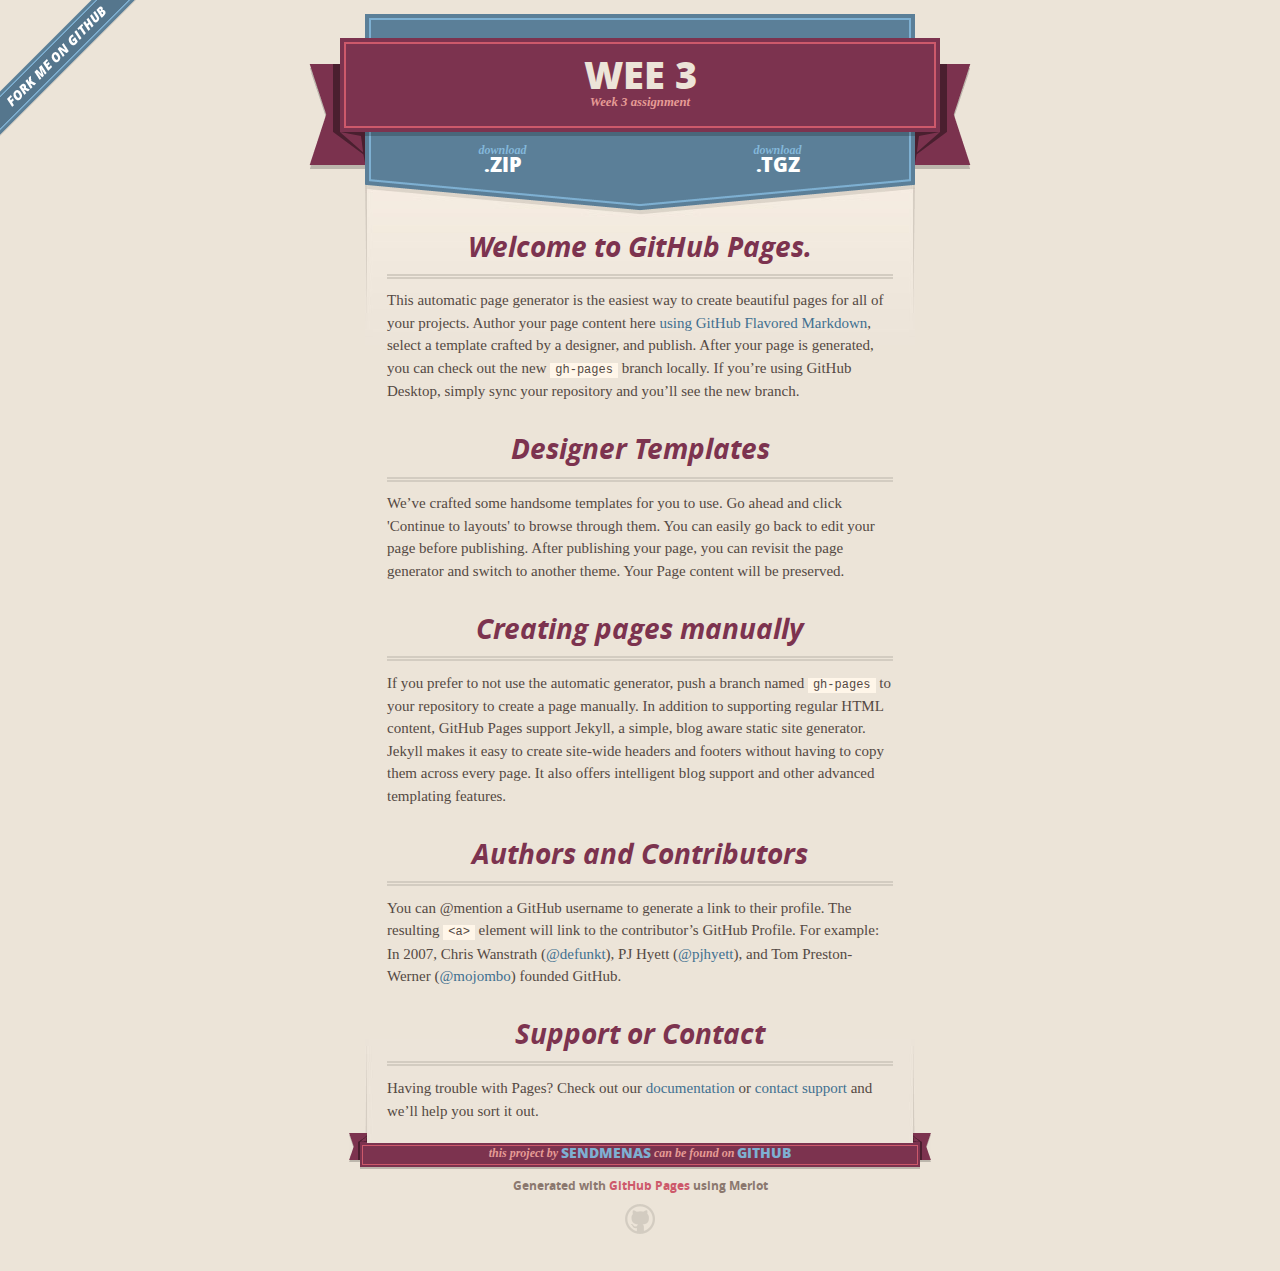
<file: index.html>
<!DOCTYPE html>
<html>
  <head>
    <meta charset='utf-8'>
    <meta http-equiv="X-UA-Compatible" content="chrome=1">
    <meta name="viewport" content="width=640">

    <link rel="stylesheet" href="stylesheets/core.css" media="screen">
    <link rel="stylesheet" href="stylesheets/mobile.css" media="handheld, only screen and (max-device-width:640px)">
    <link rel="stylesheet" href="stylesheets/github-light.css">

    <script type="text/javascript" src="javascripts/modernizr.js"></script>
    <script type="text/javascript" src="https://ajax.googleapis.com/ajax/libs/jquery/1.7.1/jquery.min.js"></script>
    <script type="text/javascript" src="javascripts/headsmart.min.js"></script>
    <script type="text/javascript">
      $(document).ready(function () {
        $('#main_content').headsmart()
      })
    </script>
    <title>Wee 3 by sendmenas</title>
  </head>

  <body>
    <a id="forkme_banner" href="https://github.com/sendmenas/wee_3">View on GitHub</a>
    <div class="shell">

      <header>
        <span class="ribbon-outer">
          <span class="ribbon-inner">
            <h1>Wee 3</h1>
            <h2>Week 3 assignment</h2>
          </span>
          <span class="left-tail"></span>
          <span class="right-tail"></span>
        </span>
      </header>

      <section id="downloads">
        <span class="inner">
          <a href="https://github.com/sendmenas/wee_3/zipball/master" class="zip"><em>download</em> .ZIP</a><a href="https://github.com/sendmenas/wee_3/tarball/master" class="tgz"><em>download</em> .TGZ</a>
        </span>
      </section>


      <span class="banner-fix"></span>


      <section id="main_content">
        <h3>
<a id="welcome-to-github-pages" class="anchor" href="#welcome-to-github-pages" aria-hidden="true"><span aria-hidden="true" class="octicon octicon-link"></span></a>Welcome to GitHub Pages.</h3>

<p>This automatic page generator is the easiest way to create beautiful pages for all of your projects. Author your page content here <a href="https://guides.github.com/features/mastering-markdown/">using GitHub Flavored Markdown</a>, select a template crafted by a designer, and publish. After your page is generated, you can check out the new <code>gh-pages</code> branch locally. If you’re using GitHub Desktop, simply sync your repository and you’ll see the new branch.</p>

<h3>
<a id="designer-templates" class="anchor" href="#designer-templates" aria-hidden="true"><span aria-hidden="true" class="octicon octicon-link"></span></a>Designer Templates</h3>

<p>We’ve crafted some handsome templates for you to use. Go ahead and click 'Continue to layouts' to browse through them. You can easily go back to edit your page before publishing. After publishing your page, you can revisit the page generator and switch to another theme. Your Page content will be preserved.</p>

<h3>
<a id="creating-pages-manually" class="anchor" href="#creating-pages-manually" aria-hidden="true"><span aria-hidden="true" class="octicon octicon-link"></span></a>Creating pages manually</h3>

<p>If you prefer to not use the automatic generator, push a branch named <code>gh-pages</code> to your repository to create a page manually. In addition to supporting regular HTML content, GitHub Pages support Jekyll, a simple, blog aware static site generator. Jekyll makes it easy to create site-wide headers and footers without having to copy them across every page. It also offers intelligent blog support and other advanced templating features.</p>

<h3>
<a id="authors-and-contributors" class="anchor" href="#authors-and-contributors" aria-hidden="true"><span aria-hidden="true" class="octicon octicon-link"></span></a>Authors and Contributors</h3>

<p>You can @mention a GitHub username to generate a link to their profile. The resulting <code>&lt;a&gt;</code> element will link to the contributor’s GitHub Profile. For example: In 2007, Chris Wanstrath (<a href="https://github.com/defunkt" class="user-mention">@defunkt</a>), PJ Hyett (<a href="https://github.com/pjhyett" class="user-mention">@pjhyett</a>), and Tom Preston-Werner (<a href="https://github.com/mojombo" class="user-mention">@mojombo</a>) founded GitHub.</p>

<h3>
<a id="support-or-contact" class="anchor" href="#support-or-contact" aria-hidden="true"><span aria-hidden="true" class="octicon octicon-link"></span></a>Support or Contact</h3>

<p>Having trouble with Pages? Check out our <a href="https://help.github.com/pages">documentation</a> or <a href="https://github.com/contact">contact support</a> and we’ll help you sort it out.</p>
      </section>

      <footer>
        <span class="ribbon-outer">
          <span class="ribbon-inner">
            <p>this project by <a href="https://github.com/sendmenas">sendmenas</a> can be found on <a href="https://github.com/sendmenas/wee_3">GitHub</a></p>
          </span>
          <span class="left-tail"></span>
          <span class="right-tail"></span>
        </span>
        <p>Generated with <a href="https://pages.github.com">GitHub Pages</a> using Merlot</p>
        <span class="octocat"></span>
      </footer>

    </div>

    
  </body>
</html>
</file>
<file: stylesheets/core.css>
@import url("screen.css");
@import url("non-screen.css") handheld;
@import url("non-screen.css") only screen and (max-device-width:640px);
</file>
<file: stylesheets/mobile.css>
/* Generated by Font Squirrel (http://www.fontsquirrel.com) on February 9, 2012 */


@font-face {
  font-family: 'Open Sans';
  src: url('../fonts/opensans-regular-webfont.eot');
  src: url('../fonts/opensans-regular-webfont.eot?#iefix') format('embedded-opentype'),
       url('../fonts/opensans-regular-webfont.woff') format('woff'),
       url('../fonts/opensans-regular-webfont.ttf') format('truetype'),
       url('../fonts/opensans-regular-webfont.svg#OpenSansRegular') format('svg');
  font-weight: normal;
  font-style: normal;
}

@font-face {
  font-family: 'Open Sans';
  src: url('../fonts/opensans-italic-webfont.eot');
  src: url('../fonts/opensans-italic-webfont.eot?#iefix') format('embedded-opentype'),
       url('../fonts/opensans-italic-webfont.woff') format('woff'),
       url('../fonts/opensans-italic-webfont.ttf') format('truetype'),
       url('../fonts/opensans-italic-webfont.svg#OpenSansItalic') format('svg');
  font-weight: normal;
  font-style: italic;
}

@font-face {
  font-family: 'Open Sans';
  src: url('../fonts/opensans-bold-webfont.eot');
  src: url('../fonts/opensans-bold-webfont.eot?#iefix') format('embedded-opentype'),
       url('../fonts/opensans-bold-webfont.woff') format('woff'),
       url('../fonts/opensans-bold-webfont.ttf') format('truetype'),
       url('../fonts/opensans-bold-webfont.svg#OpenSansBold') format('svg');
  font-weight: bold;
  font-style: normal;
}

@font-face {
  font-family: 'Open Sans';
  src: url('../fonts/opensans-bolditalic-webfont.eot');
  src: url('../fonts/opensans-bolditalic-webfont.eot?#iefix') format('embedded-opentype'),
       url('../fonts/opensans-bolditalic-webfont.woff') format('woff'),
       url('../fonts/opensans-bolditalic-webfont.ttf') format('truetype'),
       url('../fonts/opensans-bolditalic-webfont.svg#OpenSansBoldItalic') format('svg');
  font-weight: bold;
  font-style: italic;
}

@font-face {
  font-family: 'Open Sans';
  src: url('../fonts/opensans-extrabold-webfont.eot');
  src: url('../fonts/opensans-extrabold-webfont.eot?#iefix') format('embedded-opentype'),
       url('../fonts/opensans-extrabold-webfont.woff') format('woff'),
       url('../fonts/opensans-extrabold-webfont.ttf') format('truetype'),
       url('../fonts/opensans-extrabold-webfont.svg#OpenSansExtrabold') format('svg');
  font-weight: bolder;
  font-style: normal;
}


/* http://meyerweb.com/eric/tools/css/reset/ 
   v2.0 | 20110126
   License: none (public domain)
*/

html, body, div, span, applet, object, iframe,
h1, h2, h3, h4, h5, h6, p, blockquote, pre,
a, abbr, acronym, address, big, cite, code,
del, dfn, em, img, ins, kbd, q, s, samp,
small, strike, strong, sub, sup, tt, var,
b, u, i, center,
dl, dt, dd, ol, ul, li,
fieldset, form, label, legend,
table, caption, tbody, tfoot, thead, tr, th, td,
article, aside, canvas, details, embed, 
figure, figcaption, footer, header, hgroup, 
menu, nav, output, ruby, section, summary,
time, mark, audio, video {
  margin: 0;
  padding: 0;
  border: 0;
  font-size: 100%;
  font: inherit;
  vertical-align: baseline;
}
/* HTML5 display-role reset for older browsers */
article, aside, details, figcaption, figure, 
footer, header, hgroup, menu, nav, section {
  display: block;
}
body {
  line-height: 1;
}
ol, ul {
  list-style: none;
}
blockquote, q {
  quotes: none;
}
blockquote:before, blockquote:after,
q:before, q:after {
  content: '';
  content: none;
}
table {
  border-collapse: collapse;
  border-spacing: 0;
}

header, footer, section {
  display: block;
  position: relative;
}

/* STYLES */

div.shell {
  display: block;
  width: 640px;
  margin: 0 auto;
}

a#forkme_banner {
  display: none;
}

/* header */

header {
  position: relative;
  z-index: 2;
  margin: 0;
  max-width: 640px;
  top: 51px;
}

header span.ribbon-inner {
  position: relative;
  display: block;
  background-color: #cd596b;
  border: 8px solid #7c334f;
  padding: 6px;
  z-index: 1;
}

header span.left-tail, header span.right-tail {
  position: relative;
  display: block;
  width: 19px;
  height: 10px;
  background: transparent url(../images/ribbon-tail-sprite-2x.png) 0 0 no-repeat;
  position: absolute;
  bottom: -10px;
  z-index: 0;
}

header span.left-tail {
  background-position: 0 0;
  left: 0;
}

header span.right-tail {
  background-position: -19px 0;
  right: 0;
}

header h1 {
  background-color: #7c334f;
  font-size: 2em;
  font-weight: bolder;
  font-style: normal;
  text-transform: uppercase;
  color: #ece4d8;
  text-align: center;
  line-height:1;  
  padding: 14px 20px 0;
}

header h2 {
  background-color: #7c334f;
  font: bold italic .85em/1.5 Georgia, Times, “Times New Roman”, serif;
  color: #e69b95;
  padding-bottom: 14px;
  margin-top: -3px;
  text-align: center;
}

section#downloads {
  position: relative;
  display: block;
  height: 171px;
  width: 602px;
  padding-bottom: 150px;
  margin: 51px auto -250px;
  z-index: 1;
  background: transparent url(../images/shield.png) center 0 no-repeat;
}

section#downloads a {
  display: none;
}

span.banner-fix {
  background: transparent url(../images/shield-fallback.png) center top no-repeat;
  display: block;
  height: 31px;
  position: absolute;
  width: 640px;
  top: 20px;

}

section#main_content {
  z-index: 2;
  padding: 20px 40px 0;
  min-height:185px;
}

/* footer */

footer {
  background: none;
  padding-top: 104px;
  margin: -94px auto 40px;
  max-width:640px;
  text-align: center;
}

footer span.ribbon-outer {
  display: block;
  position: relative;
  border-bottom: 2px solid #bdb6ad;
}

footer span.ribbon-inner {
  position: relative;
  display: block;
  background-color: #cd596b;
  border: 8px solid #7c334f;
  padding: 6px;
  z-index: 1;
}

footer p {
  font-family: 'Open Sans', sans-serif;
  font-weight: bold;
  font-size: .6em;
  color: #8b786f;
}

footer a {
  color: #cd596b;
}

footer span.ribbon-inner p {
  background-color: #7c334f;
  margin: 0;
  color: #e69b95;
  font: bold italic 22px/1 Georgia, Times, “Times New Roman”, serif;
  height: auto;
  line-height: 1.1;
  padding: 20px 0px 10px;
}

footer span.ribbon-inner a {
  display: block;
  position: relative;
  bottom: 0;
  color: #7eb0d2;
  font-family: 'Open Sans', sans-serif;
  text-transform: uppercase;
  font-style: normal;
  font-weight: bolder;
  font-size: 38px;
  padding-bottom: 10px;
}

footer span.ribbon-inner a:hover {
  color: #7eb0d2;
}

footer span.left-tail, footer span.right-tail {
  position: relative;
  display: block;
  width: 23px;
  height: 126px;
  background: transparent url(../images/small-ribbon-tail-sprite-2x.png) 0 0 no-repeat;
  position: absolute;
  top: -126px;
  z-index: 0;
}

footer span.left-tail {
  background-position: 0 0;
  left: 0;
}

footer span.right-tail {
  background-position: -23px 0;
  right: 0;
}

footer span.octocat {
  background: transparent url(../images/octocat-2x.png) 0 0 no-repeat;
  display: block;
  width: 60px;
  height: 60px;
  margin: 20px auto 0;}

/* content */

body {
  background: #ece4d8;
  font: normal normal 30px/1.5 Georgia, Palatino,” Palatino Linotype”, Times, “Times New Roman”, serif;
  color: #544943;
  -webkit-font-smoothing: antialiased;
}

a, a:hover {
  color: #417090;
}

a {
  text-decoration: none;
}

a:hover {
  text-decoration: underline;
}

h1,h2,h3,h4,h5,h6 {
  font-family: 'Open Sans', sans-serif;
  font-weight: bold;
}

p {
  margin: .7em 0 0;
}

strong {
  font-weight: bold;
}

em {
  font-style: italic;
}

ol {
  margin: .7em 0;
  list-style-type: decimal;
  padding-left: 1.35em;
}

ul {
  margin: .7em 0;
  padding-left: 1.35em;
}

ul li {
  padding-left: 20px;
  background: transparent url(../images/chevron-2x.png) left 15px no-repeat;
}

blockquote {
  font-family: 'Open Sans', sans-serif;
  margin: 20px 0;
  color: #8b786f;
  padding-left: 1.35em;
  background: transparent url('../images/blockquote-gfx-2x.png') 0 8px no-repeat;
}

img {
  -webkit-box-shadow: 0px 4px 0px #bdb6ad;
  -moz-box-shadow: 0px 4px 0px #bdb6ad;
  box-shadow: 0px 4px 0px #bdb6ad;
  border: 4px solid #fff6e9;
  max-width: 556px;
}

hr {
  border: none;
  outline: none;
  height: 42px;
  background: transparent url('../images/hr-2x.jpg') center center repeat-x;
  margin: 0 0 20px;
}

code {
  background: #fff6e9;
  font: normal normal .9em/1.7 "Lucida Sans Typewriter", "Lucida Console", Monaco, "Bitstream Vera Sans Mono", monospace;
  padding: 0 5px 1px;
}

pre {
  margin: 10px 0 20px;
  padding: .7em;
  background: #fff6e9;
  border-bottom: 4px solid #bdb6ad;
  font: normal normal .9em/1.7 "Lucida Sans Typewriter", "Lucida Console", Monaco, "Bitstream Vera Sans Mono", monospace;
  overflow: auto;
}

table {
  background: #fff6e9;
  display: table;
  width: 100%;
  border-collapse: separate;
  border-bottom: 4px solid #bdb6ad;
  margin: 10px 0;
}

tr {
  display: table-row;
}

th {
  display: table-cell;
  padding: 2px 10px;
  border: solid #ece4d8;
  border-width: 0 4px 4px 0;
  color: #cd596b;
  font-family: 'Open Sans', sans-serif;
  font-weight: bold;
  font-size: .85em;
}

td {
  display: table-cell;
  padding: 0 .7em;
  border: solid #ece4d8;
  border-width: 0 4px 4px 0;
}

td:last-child, th:last-child {
  border-right: none;
}

tr:last-child td {
  border-bottom: none;
}

dl {
  margin: .7em 0 20px;
}

dt {
  font-family: 'Open Sans', sans-serif;
  font-weight: bold;
}

dd {
  padding-left: 1.35em;
}

dd p:first-child {
  margin-top: 0;
}

/* Content based headers */

#main_content > .header-level-1:first-child,
#main_content > .header-level-2:first-child,
#main_content > .header-level-3:first-child,
#main_content > .header-level-4:first-child,
#main_content > .header-level-5:first-child,
#main_content > .header-level-6:first-child {
  margin-top: 0;
}

.header-level-1 {
  font-size: 1.85em;
  border-bottom: .2em double #d3ccc1;
  color: #7c334f;
  text-align: center;
  font-style: italic;
  margin: 1.1em 0 .38em;
  line-height: 1.2;
  padding-bottom: 10px
}

.header-level-2 {
  font-size: 1.58em;
  color: #7c334f;
  margin: .95em 0 .5em;
  border-bottom: .1em solid #D3CCC1;
  line-height: 1.2;
  padding-bottom: 10px
}

.header-level-3 {
  margin: 20px 0 10px;
  font-size: 1.45em;
}

.header-level-4 {
  margin: .6em 0;
  font-size: 1.2em;
  color: #cd596b;
}

.header-level-5 {
  margin: .7em 0;
  font-size: 1em;
  color: #8b786f;
}

.header-level-6 {
  margin: .8em 0;
  font-size: .85em;
  font-style: italic;
}
</file>
<file: stylesheets/github-light.css>
/*
The MIT License (MIT)

Copyright (c) 2016 GitHub, Inc.

Permission is hereby granted, free of charge, to any person obtaining a copy
of this software and associated documentation files (the "Software"), to deal
in the Software without restriction, including without limitation the rights
to use, copy, modify, merge, publish, distribute, sublicense, and/or sell
copies of the Software, and to permit persons to whom the Software is
furnished to do so, subject to the following conditions:

The above copyright notice and this permission notice shall be included in all
copies or substantial portions of the Software.

THE SOFTWARE IS PROVIDED "AS IS", WITHOUT WARRANTY OF ANY KIND, EXPRESS OR
IMPLIED, INCLUDING BUT NOT LIMITED TO THE WARRANTIES OF MERCHANTABILITY,
FITNESS FOR A PARTICULAR PURPOSE AND NONINFRINGEMENT. IN NO EVENT SHALL THE
AUTHORS OR COPYRIGHT HOLDERS BE LIABLE FOR ANY CLAIM, DAMAGES OR OTHER
LIABILITY, WHETHER IN AN ACTION OF CONTRACT, TORT OR OTHERWISE, ARISING FROM,
OUT OF OR IN CONNECTION WITH THE SOFTWARE OR THE USE OR OTHER DEALINGS IN THE
SOFTWARE.

*/

.pl-c /* comment */ {
  color: #969896;
}

.pl-c1 /* constant, variable.other.constant, support, meta.property-name, support.constant, support.variable, meta.module-reference, markup.raw, meta.diff.header */,
.pl-s .pl-v /* string variable */ {
  color: #0086b3;
}

.pl-e /* entity */,
.pl-en /* entity.name */ {
  color: #795da3;
}

.pl-smi /* variable.parameter.function, storage.modifier.package, storage.modifier.import, storage.type.java, variable.other */,
.pl-s .pl-s1 /* string source */ {
  color: #333;
}

.pl-ent /* entity.name.tag */ {
  color: #63a35c;
}

.pl-k /* keyword, storage, storage.type */ {
  color: #a71d5d;
}

.pl-s /* string */,
.pl-pds /* punctuation.definition.string, string.regexp.character-class */,
.pl-s .pl-pse .pl-s1 /* string punctuation.section.embedded source */,
.pl-sr /* string.regexp */,
.pl-sr .pl-cce /* string.regexp constant.character.escape */,
.pl-sr .pl-sre /* string.regexp source.ruby.embedded */,
.pl-sr .pl-sra /* string.regexp string.regexp.arbitrary-repitition */ {
  color: #183691;
}

.pl-v /* variable */ {
  color: #ed6a43;
}

.pl-id /* invalid.deprecated */ {
  color: #b52a1d;
}

.pl-ii /* invalid.illegal */ {
  color: #f8f8f8;
  background-color: #b52a1d;
}

.pl-sr .pl-cce /* string.regexp constant.character.escape */ {
  font-weight: bold;
  color: #63a35c;
}

.pl-ml /* markup.list */ {
  color: #693a17;
}

.pl-mh /* markup.heading */,
.pl-mh .pl-en /* markup.heading entity.name */,
.pl-ms /* meta.separator */ {
  font-weight: bold;
  color: #1d3e81;
}

.pl-mq /* markup.quote */ {
  color: #008080;
}

.pl-mi /* markup.italic */ {
  font-style: italic;
  color: #333;
}

.pl-mb /* markup.bold */ {
  font-weight: bold;
  color: #333;
}

.pl-md /* markup.deleted, meta.diff.header.from-file */ {
  color: #bd2c00;
  background-color: #ffecec;
}

.pl-mi1 /* markup.inserted, meta.diff.header.to-file */ {
  color: #55a532;
  background-color: #eaffea;
}

.pl-mdr /* meta.diff.range */ {
  font-weight: bold;
  color: #795da3;
}

.pl-mo /* meta.output */ {
  color: #1d3e81;
}
</file>
